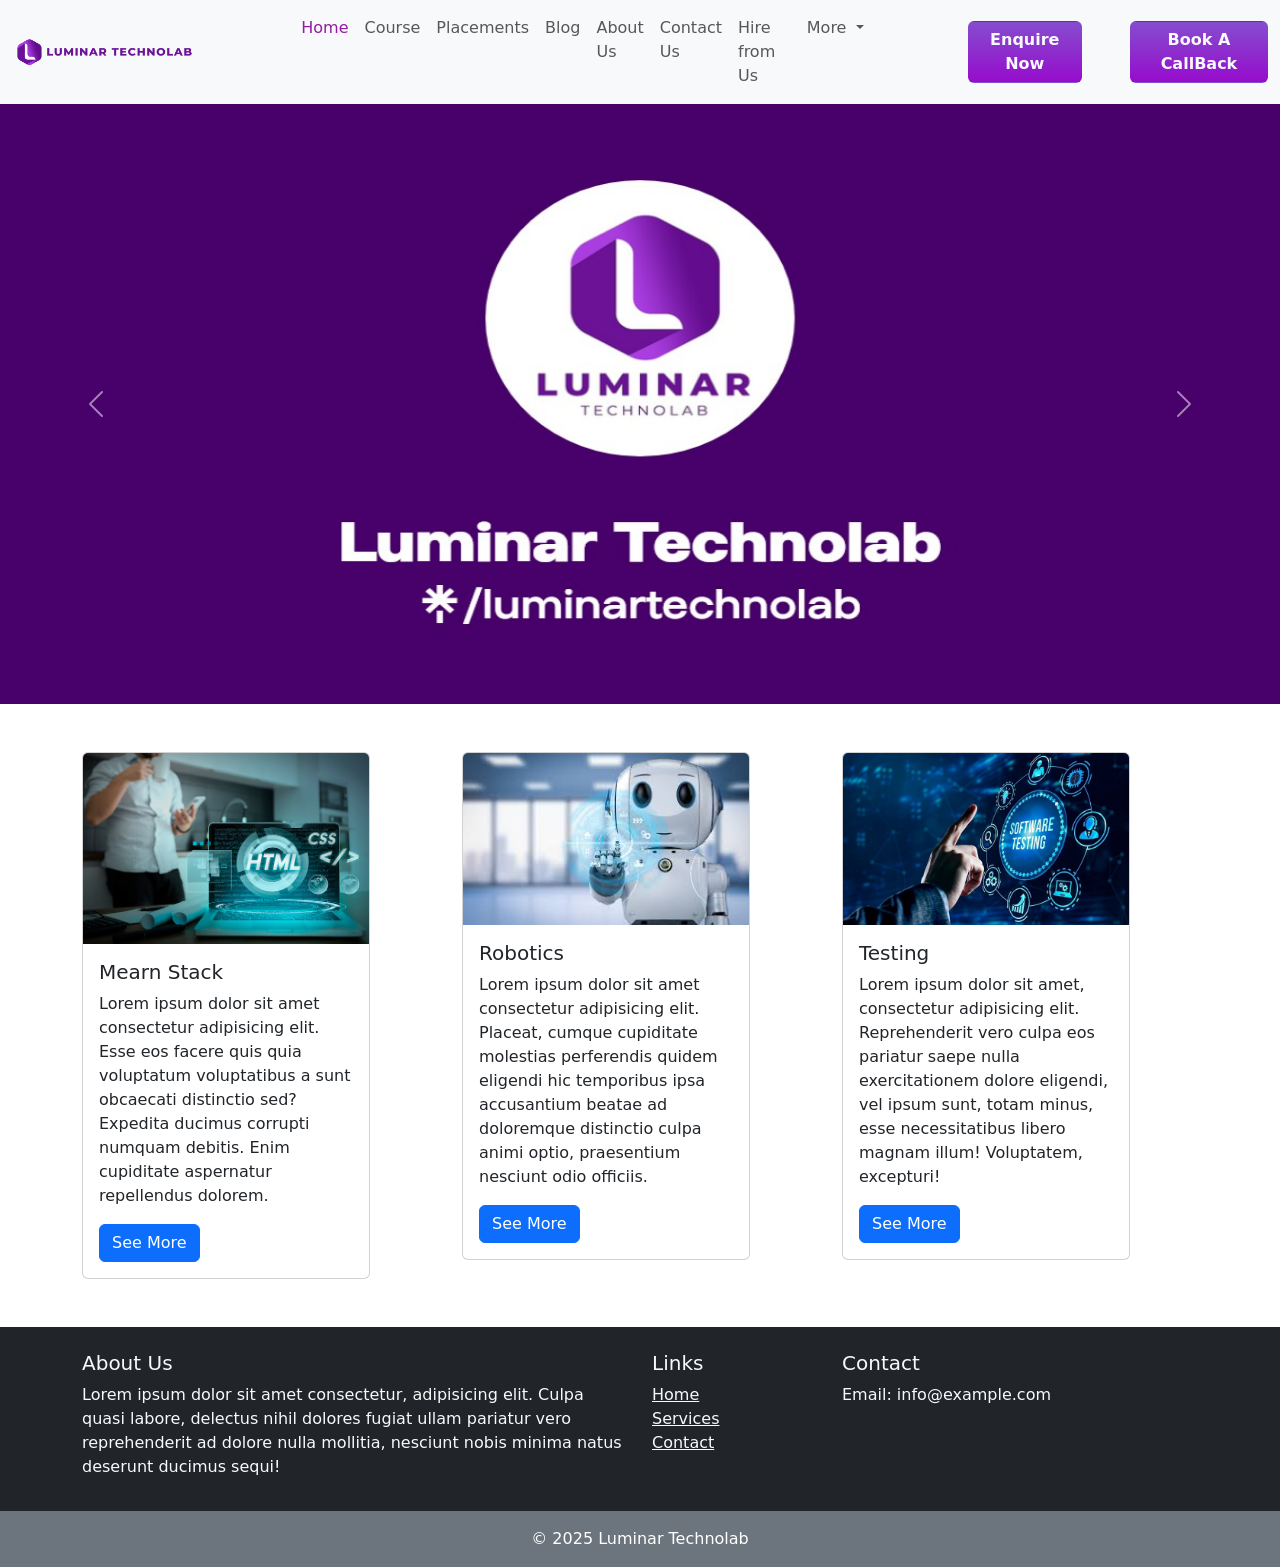
<file: index.html>
<!DOCTYPE html>
<html lang="en">
<head>
    <meta charset="UTF-8">
    <meta name="viewport" content="width=device-width, initial-scale=1.0">
    <title>Navbar</title>
    <link rel="stylesheet" href="./navbar.css">
    <link href="https://cdn.jsdelivr.net/npm/bootstrap@5.3.7/dist/css/bootstrap.min.css" rel="stylesheet" integrity="sha384-LN+7fdVzj6u52u30Kp6M/trliBMCMKTyK833zpbD+pXdCLuTusPj697FH4R/5mcr" crossorigin="anonymous">
</head>
<body>
    <nav class="navbar navbar-expand-lg bg-body-tertiary">
  <div class="container-fluid">
    <a class="navbar-brand width me-5" href="#"><img class="img-fluid" src="./images/logo_wide_2.png" alt=""></a>
    <button class="navbar-toggler" type="button" data-bs-toggle="collapse" data-bs-target="#navbarSupportedContent" aria-controls="navbarSupportedContent" aria-expanded="false" aria-label="Toggle navigation">
      <span class="navbar-toggler-icon"></span>
    </button>
    <div class="collapse navbar-collapse" id="navbarSupportedContent">
      <ul class="navbar-nav me-5 ms-5 mb-2 mb-lg-0">
        <li class="nav-item">
          <a class="nav-link nav-active" aria-current="page" href="#">Home</a>
        </li>
        <li class="nav-item">
          <a class="nav-link" href="#">Course</a>
        </li>
        <li class="nav-item">
          <a class="nav-link" href="#">Placements</a>
        </li>
        <li class="nav-item">
          <a class="nav-link" href="#">Blog</a>
        </li>
         <li class="nav-item">
          <a class="nav-link" href="#">About Us</a>
        </li>
         <li class="nav-item">
          <a class="nav-link" href="#">Contact Us</a>
        </li>
         <li class="nav-item">
          <a class="nav-link" href="#">Hire from Us</a>
        </li>
        <li class="nav-item dropdown">
          <a class="nav-link dropdown-toggle" href="#" role="button" data-bs-toggle="dropdown" aria-expanded="false">
           More
          </a>
          <ul class="dropdown-menu">
            <li><a class="dropdown-item" href="#">Gallery</a></li>
            <li><a class="dropdown-item" href="#">Our Trainers</a></li>
             <li><a class="dropdown-item" href="#">Testmonial</a></li>
              <li><a class="dropdown-item" href="#">Become A Trainer</a></li>
              <li><a class="dropdown-item" href="#">Career</a></li>
              <li><a class="dropdown-item" href="#">News</a></li>
          </ul>
        </li>
      </ul>
      <form class="d-flex" role="search">
        <button class="btn  me-5 ms-5 bgcolor text-light fw-bold" type="submit">Enquire Now</button>
        <button class="btn bgcolor text-light fw-bold" type="submit">Book A CallBack</button>
      </form>
    </div>
  </div>
</nav>
<div id="carouselExampleAutoplaying" class="carousel slide" data-bs-ride="carousel">
  <div class="carousel-inner">
    <div class="carousel-item active">
      <img src="./images/luminartechnolab2.jpg" class="d-block w-100 height" alt="...">
    </div>
    <div class="carousel-item">
      <img src="./images/luminartechnolab3.jpg" class="d-block w-100 height" alt="...">
    </div>
    <div class="carousel-item">
      <img src="./images/luminarimg1.avif" class="d-block w-100 height" alt="...">
    </div>
  </div>
  <button class="carousel-control-prev" type="button" data-bs-target="#carouselExampleAutoplaying" data-bs-slide="prev">
    <span class="carousel-control-prev-icon" aria-hidden="true"></span>
    <span class="visually-hidden">Previous</span>
  </button>
  <button class="carousel-control-next" type="button" data-bs-target="#carouselExampleAutoplaying" data-bs-slide="next">
    <span class="carousel-control-next-icon" aria-hidden="true"></span>
    <span class="visually-hidden">Next</span>
  </button>
</div>
<div class="container mt-5 mb-5">
    <div class="row">
        <div class="col-md-4">
                <div class="card" style="width: 18rem;">
  <img src="./images/mearn.jpg" class="card-img-top" alt="...">
  <div class="card-body">
    <h5 class="card-title">Mearn Stack</h5>
    <p class="card-text">Lorem ipsum dolor sit amet consectetur adipisicing elit. Esse eos facere quis quia voluptatum voluptatibus a sunt obcaecati distinctio sed? Expedita ducimus corrupti numquam debitis. Enim cupiditate aspernatur repellendus dolorem.</p>
    <a href="#" class="btn btn-primary">See More</a>
  </div>
</div>
        </div>
        <div class="col-md-4">
                <div class="card" style="width: 18rem;">
  <img src="./images/robotic.jpeg" class="card-img-top" alt="...">
  <div class="card-body">
    <h5 class="card-title">Robotics</h5>
    <p class="card-text">Lorem ipsum dolor sit amet consectetur adipisicing elit. Placeat, cumque cupiditate molestias perferendis quidem eligendi hic temporibus ipsa accusantium beatae ad doloremque distinctio culpa animi optio, praesentium nesciunt odio officiis.</p>
    <a href="#" class="btn btn-primary">See More</a>
  </div>
</div>
        </div>
        <div class="col-md-4">
               <div class="card" style="width: 18rem;">
  <img src="./images/testing.jpeg" class="card-img-top" alt="...">
  <div class="card-body">
    <h5 class="card-title">Testing</h5>
    <p class="card-text">Lorem ipsum dolor sit amet, consectetur adipisicing elit. Reprehenderit vero culpa eos pariatur saepe nulla exercitationem dolore eligendi, vel ipsum sunt, totam minus, esse necessitatibus libero magnam illum! Voluptatem, excepturi!</p>
    <a href="#" class="btn btn-primary">See More</a>
  </div>
        </div>


 
</div>
</div>
</div>
<footer class="bg-dark text-light pt-4">
  <div class="container">
    <div class="row">
      <div class="col-md-6 mb-3">
        <h5>About Us</h5>
        <p>Lorem ipsum dolor sit amet consectetur, adipisicing elit. Culpa quasi labore, delectus nihil dolores fugiat ullam pariatur vero reprehenderit ad dolore nulla mollitia, nesciunt nobis minima natus deserunt ducimus sequi!</p>
      </div>
      <div class="col-md-2 mb-3">
        <h5>Links</h5>
        <ul class="list-unstyled">
          <li><a href="#" class="text-light">Home</a></li>
          <li><a href="#" class="text-light">Services</a></li>
          <li><a href="#" class="text-light">Contact</a></li>
        </ul>
      </div>
      <div class="col-md-4 mb-3">
        <h5>Contact</h5>
        <p>Email: info@example.com</p>
      </div>
    </div>
  </div>
  <div class="text-center py-3 bg-secondary text-white">
    © 2025 Luminar Technolab
  </div>
</footer>


</body>
<script src="https://cdn.jsdelivr.net/npm/bootstrap@5.3.7/dist/js/bootstrap.bundle.min.js" integrity="sha384-ndDqU0Gzau9qJ1lfW4pNLlhNTkCfHzAVBReH9diLvGRem5+R9g2FzA8ZGN954O5Q" crossorigin="anonymous"></script>
</html>
</file>
<file: navbar.css>
.width {
    width: 17% !important;
}
.nav-item .nav-active{
        color: #941ba3;
}
.nav-item:hover a{
    color: #941ba3;
}
.bgcolor{
    background: linear-gradient(to bottom , #854dce, #960ccc);
}
.height{
    height: 600px;
}
</file>
